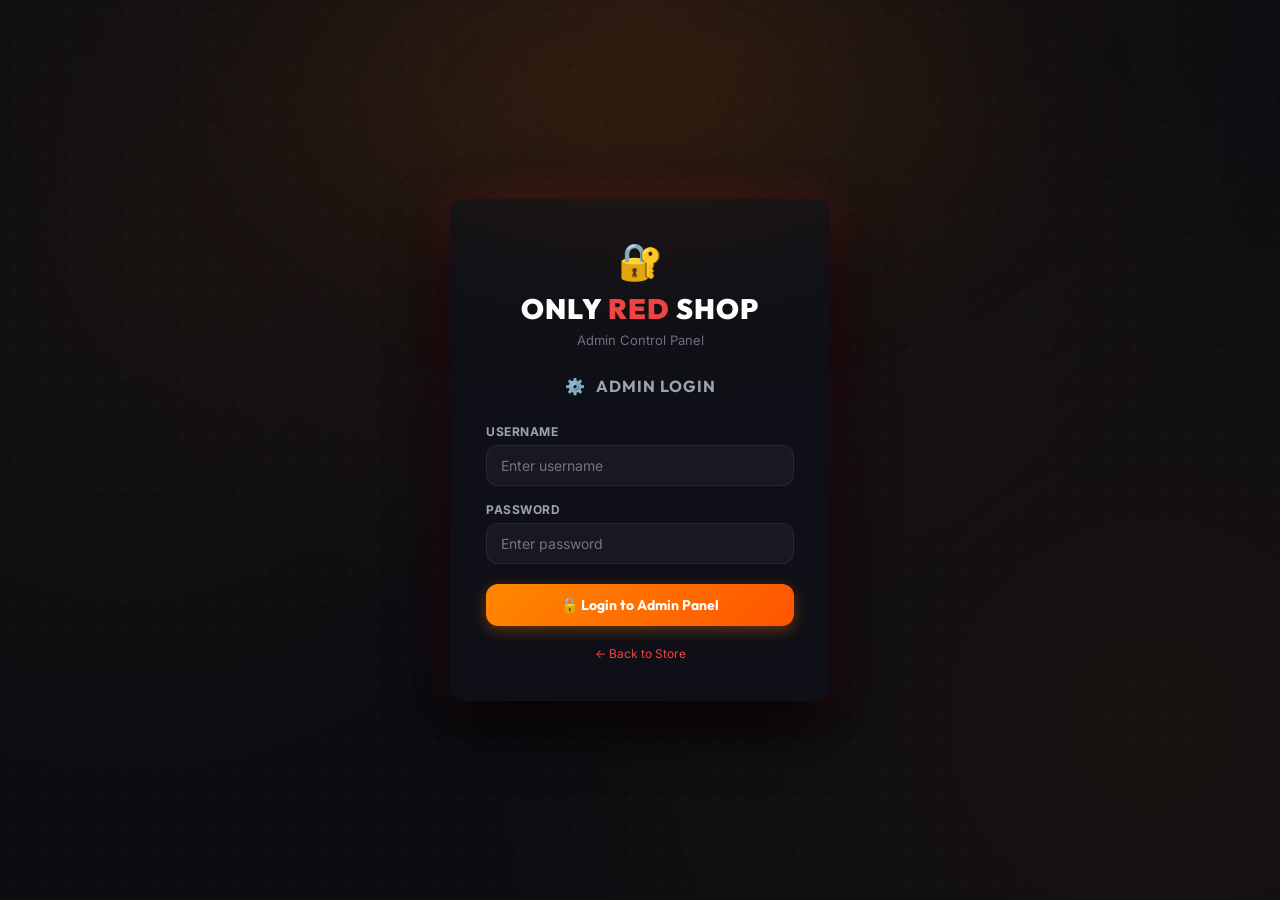
<file: admin.html>
<!DOCTYPE html>
<html lang="en">
<head>
  <meta charset="UTF-8">
  <meta name="viewport" content="width=device-width, initial-scale=1.0">
  <title>ADMIN LOGIN | ONLY RED SHOP</title>
  <link rel="stylesheet" href="style.css">
  <link rel="icon" href="data:image/svg+xml,<svg xmlns='http://www.w3.org/2000/svg' viewBox='0 0 100 100'><text y='.9em' font-size='90'>🔴</text></svg>">
  <style>
    body {
      min-height: 100vh;
      display: flex;
      align-items: center;
      justify-content: center;
      background-color: var(--bg-main);
    }
    .admin-login-wrap {
      width: 100%;
      max-width: 420px;
      padding: 20px;
    }
    .admin-login-box {
      background: #0f1017;
      border: 1px solid var(--border-red);
      border-radius: var(--radius-lg);
      padding: 40px 36px;
      box-shadow: 0 25px 60px rgba(0,0,0,0.9), 0 0 40px rgba(255,30,70,0.2);
    }
    .admin-login-logo {
      text-align: center;
      margin-bottom: 28px;
    }
    .admin-login-logo h1 {
      font-family: var(--font-heading);
      font-size: 28px;
      font-weight: 900;
      color: #fff;
      letter-spacing: 1px;
    }
    .admin-login-logo h1 span {
      color: var(--accent-red);
    }
    .admin-login-logo p {
      color: var(--text-dim);
      font-size: 13px;
      margin-top: 6px;
    }
    .admin-login-title {
      font-family: var(--font-heading);
      font-size: 16px;
      font-weight: 700;
      color: var(--text-muted);
      text-transform: uppercase;
      letter-spacing: 1px;
      text-align: center;
      margin-bottom: 28px;
      display: flex;
      align-items: center;
      gap: 10px;
      justify-content: center;
    }
    .error-msg {
      background: rgba(255, 30, 70, 0.1);
      border: 1px solid rgba(255, 30, 70, 0.4);
      border-radius: var(--radius-sm);
      padding: 10px 14px;
      color: #ff4d6e;
      font-size: 13px;
      margin-bottom: 18px;
      display: none;
    }
    .error-msg.visible {
      display: block;
    }
    .admin-login-footer {
      text-align: center;
      margin-top: 20px;
      font-size: 12px;
      color: var(--text-dim);
    }
    .admin-login-footer a {
      color: var(--accent-red);
      text-decoration: none;
    }
    .admin-login-footer a:hover {
      text-decoration: underline;
    }
    .lock-icon {
      font-size: 36px;
      margin-bottom: 8px;
    }
  </style>
</head>
<body>
  <div class="ambient-glow"></div>
  <div class="admin-login-wrap">
    <div class="admin-login-box">
      <div class="admin-login-logo">
        <div class="lock-icon">🔐</div>
        <h1>ONLY <span>RED</span> SHOP</h1>
        <p>Admin Control Panel</p>
      </div>

      <div class="admin-login-title">
        <span>⚙️</span>
        <span>Admin Login</span>
      </div>

      <div class="error-msg" id="loginError">
        ❌ Invalid username or password.
      </div>

      <form id="adminLoginForm">
        <div class="form-group">
          <label class="form-label">Username</label>
          <input type="text" class="form-input" id="adminUser" placeholder="Enter username" autocomplete="username" required>
        </div>
        <div class="form-group">
          <label class="form-label">Password</label>
          <input type="password" class="form-input" id="adminPass" placeholder="Enter password" autocomplete="current-password" required>
        </div>
        <button type="submit" class="btn-primary" style="width: 100%; margin-top: 4px;">
          🔓 Login to Admin Panel
        </button>
      </form>

      <div class="admin-login-footer">
        <a href="/">← Back to Store</a>
      </div>
    </div>
  </div>

  <script>
    // Check if already logged in
    if (sessionStorage.getItem("admin_logged_in") === "yes") {
      window.location.href = "/admin-panel.html";
    }

    document.getElementById("adminLoginForm").addEventListener("submit", async (e) => {
      e.preventDefault();
      const user = document.getElementById("adminUser").value.trim();
      const pass = document.getElementById("adminPass").value;

      try {
        const res = await fetch("/api/admin/login", {
          method: "POST",
          headers: { "Content-Type": "application/json" },
          body: JSON.stringify({ username: user, password: pass })
        });
        const data = await res.json();
        if (data.success) {
          sessionStorage.setItem("admin_logged_in", "yes");
          window.location.href = "/admin-panel.html";
        } else {
          document.getElementById("loginError").classList.add("visible");
        }
      } catch (err) {
        document.getElementById("loginError").textContent = "❌ Server connection error.";
        document.getElementById("loginError").classList.add("visible");
      }
    });
  </script>
</body>
</html>
</file>
<file: style.css>
/* ===================================================
   DANGER PANEL PRO - CORE DESIGN SYSTEM & THEME
   Carbon Obsidian Gaming / Neon Amber & Orange Glow
   =================================================== */

@import url('https://fonts.googleapis.com/css2?family=Outfit:wght@400;500;600;700;800;900&family=Rajdhani:wght@500;600;700;800&family=Inter:wght@400;500;600;700&display=swap');

:root {
  --bg-main: #0c0d11;
  --bg-sidebar: #0e0f14;
  --bg-card: #13141b;
  --bg-card-hover: #181923;
  --bg-surface: #161722;
  --bg-glass: rgba(19, 20, 27, 0.85);

  --accent-orange: #ff7700;
  --accent-orange-hover: #ff881a;
  --accent-orange-glow: rgba(255, 119, 0, 0.35);
  --accent-orange-gradient: linear-gradient(135deg, #ff8800 0%, #ff5500 100%);

  --accent-green: #22c55e;
  --accent-green-glow: rgba(34, 197, 94, 0.4);
  --accent-gold: #f59e0b;
  --accent-red: #ef4444;

  --border-subtle: rgba(255, 255, 255, 0.07);
  --border-card: rgba(255, 255, 255, 0.09);
  --border-orange: rgba(255, 119, 0, 0.4);
  --border-orange-active: #ff7700;

  --text-main: #ffffff;
  --text-muted: #9ca3af;
  --text-dim: #6b7280;

  --font-heading: 'Outfit', sans-serif;
  --font-tech: 'Rajdhani', sans-serif;
  --font-body: 'Inter', sans-serif;

  --radius-sm: 8px;
  --radius-md: 12px;
  --radius-lg: 16px;
  --radius-pill: 9999px;

  --shadow-card: 0 10px 30px -5px rgba(0, 0, 0, 0.7);
  --shadow-neon: 0 0 20px rgba(255, 119, 0, 0.35);
}

* {
  box-sizing: border-box;
  margin: 0;
  padding: 0;
  -webkit-font-smoothing: antialiased;
}

body {
  background-color: var(--bg-main);
  color: var(--text-main);
  font-family: var(--font-body);
  min-height: 100vh;
  overflow-x: hidden;
  position: relative;
  background-image: 
    radial-gradient(circle at 50% 0%, rgba(255, 119, 0, 0.08) 0%, transparent 60%),
    radial-gradient(circle at 10% 30%, rgba(255, 119, 0, 0.04) 0%, transparent 40%),
    radial-gradient(circle at 90% 80%, rgba(255, 119, 0, 0.05) 0%, transparent 50%),
    radial-gradient(rgba(255, 255, 255, 0.05) 1px, transparent 1px);
  background-size: 100% 100%, 100% 100%, 100% 100%, 28px 28px;
  background-attachment: fixed;
}

.ambient-glow {
  position: fixed;
  top: -100px;
  left: 50%;
  transform: translateX(-50%);
  width: 900px;
  height: 400px;
  background: radial-gradient(ellipse, rgba(255, 119, 0, 0.12) 0%, transparent 70%);
  filter: blur(80px);
  pointer-events: none;
  z-index: 0;
}

/* ===================================================
   APP LAYOUT (Sidebar + Main Content)
   =================================================== */

.app-layout {
  display: flex;
  min-height: 100vh;
  position: relative;
  z-index: 1;
}

/* ===================================================
   LEFT SIDEBAR (Screenshot 3)
   =================================================== */

.sidebar-drawer {
  width: 260px;
  min-width: 260px;
  height: 100vh;
  position: sticky;
  top: 0;
  display: flex;
  flex-direction: column;
  background: var(--bg-sidebar);
  border-right: 1px solid var(--border-subtle);
  padding: 24px 16px 20px;
  z-index: 90;
  overflow-y: auto;
  scrollbar-width: thin;
}

.sidebar-brand-box {
  display: flex;
  align-items: center;
  justify-content: space-between;
  margin-bottom: 22px;
}

.sidebar-logo {
  display: flex;
  align-items: center;
  gap: 8px;
  cursor: pointer;
}

.logo-icon-fire {
  font-size: 22px;
  filter: drop-shadow(0 0 8px rgba(255, 119, 0, 0.6));
}

.logo-text {
  font-family: var(--font-heading);
  font-weight: 900;
  font-size: 18px;
  letter-spacing: 0.5px;
  color: #ffffff;
}

.logo-badge-pro {
  font-size: 10.5px;
  font-weight: 800;
  padding: 2px 6px;
  border-radius: 4px;
  border: 1px solid var(--accent-orange);
  color: var(--accent-orange);
  letter-spacing: 0.5px;
}

.sidebar-close-btn {
  display: none;
  background: transparent;
  border: none;
  color: var(--text-muted);
  font-size: 24px;
  cursor: pointer;
  padding: 4px;
}

/* Sidebar User Card */
.sidebar-user-card {
  background: #14151d;
  border: 1px solid rgba(255, 255, 255, 0.06);
  border-radius: var(--radius-md);
  padding: 12px 14px;
  display: flex;
  align-items: center;
  gap: 12px;
  margin-bottom: 24px;
  cursor: pointer;
  transition: border-color 0.2s ease;
}

.sidebar-user-card:hover {
  border-color: rgba(255, 119, 0, 0.4);
}

.user-avatar-circle {
  width: 44px;
  height: 44px;
  border-radius: 50%;
  background: linear-gradient(135deg, #06b6d4 0%, #0284c7 100%);
  color: #fff;
  display: flex;
  align-items: center;
  justify-content: center;
  font-weight: 800;
  font-size: 18px;
  font-family: var(--font-heading);
  box-shadow: 0 0 12px rgba(6, 182, 212, 0.35);
  flex-shrink: 0;
}

.user-info-text {
  overflow: hidden;
}

.user-handle {
  font-weight: 700;
  font-size: 13.5px;
  color: #ffffff;
  white-space: nowrap;
  overflow: hidden;
  text-overflow: ellipsis;
}

.user-status-pill {
  font-size: 10px;
  font-weight: 700;
  color: var(--accent-green);
  display: flex;
  align-items: center;
  gap: 5px;
  margin-top: 3px;
  letter-spacing: 0.5px;
}

.online-indicator {
  width: 6px;
  height: 6px;
  border-radius: 50%;
  background: var(--accent-green);
  box-shadow: 0 0 8px var(--accent-green);
}

/* Sidebar Navigation Items */
.sidebar-nav {
  display: flex;
  flex-direction: column;
  gap: 5px;
  flex: 1;
}

.nav-item {
  display: flex;
  align-items: center;
  gap: 12px;
  padding: 10px 14px;
  border-radius: 10px;
  font-family: var(--font-heading);
  font-weight: 600;
  font-size: 14px;
  color: var(--text-muted);
  background: transparent;
  border: 1px solid transparent;
  cursor: pointer;
  transition: all 0.2s ease;
  width: 100%;
  text-align: left;
}

.nav-item:hover {
  background: rgba(255, 255, 255, 0.04);
  color: #fff;
}

.nav-item.active {
  background: rgba(255, 119, 0, 0.12);
  border-color: rgba(255, 119, 0, 0.35);
  color: var(--accent-orange);
  font-weight: 700;
}

.nav-item .nav-icon {
  font-size: 16px;
}

.nav-section-title {
  font-size: 10.5px;
  font-weight: 800;
  letter-spacing: 0.8px;
  color: var(--text-dim);
  margin: 18px 0 6px 12px;
  text-transform: uppercase;
}

.nav-badge {
  margin-left: auto;
  font-size: 10px;
  font-weight: 800;
  padding: 2px 7px;
  border-radius: var(--radius-pill);
}

.nav-badge.locked {
  background: rgba(255, 255, 255, 0.08);
  color: var(--text-dim);
}

.nav-badge.unlocked {
  background: rgba(34, 197, 94, 0.15);
  color: var(--accent-green);
  border: 1px solid rgba(34, 197, 94, 0.35);
}

/* Channels */
.nav-channels-group {
  margin-top: 18px;
  display: flex;
  flex-direction: column;
  gap: 6px;
}

.channel-link {
  display: flex;
  align-items: center;
  justify-content: space-between;
  padding: 8px 12px;
  border-radius: 8px;
  background: rgba(255, 255, 255, 0.02);
  border: 1px solid rgba(255, 255, 255, 0.04);
  color: var(--text-muted);
  text-decoration: none;
  font-size: 12px;
  font-weight: 500;
  transition: all 0.2s ease;
}

.channel-link:hover {
  background: rgba(255, 255, 255, 0.06);
  color: #fff;
  border-color: rgba(255, 255, 255, 0.1);
}

.channel-info {
  display: flex;
  align-items: center;
  gap: 8px;
}

.join-badge {
  font-size: 10px;
  font-weight: 700;
  padding: 2px 8px;
  border-radius: 4px;
  background: rgba(255, 255, 255, 0.07);
  color: #d1d5db;
}

/* Sidebar Bottom */
.sidebar-bottom {
  padding-top: 16px;
  border-top: 1px solid var(--border-subtle);
  margin-top: auto;
}

.logout-btn {
  width: 100%;
  padding: 10px 14px;
  display: flex;
  align-items: center;
  gap: 10px;
  background: rgba(239, 68, 68, 0.06);
  border: 1px solid rgba(239, 68, 68, 0.2);
  border-radius: 8px;
  color: #ef4444;
  font-family: var(--font-heading);
  font-weight: 700;
  font-size: 13.5px;
  cursor: pointer;
  transition: all 0.2s ease;
}

.logout-btn:hover {
  background: rgba(239, 68, 68, 0.16);
  border-color: #ef4444;
}

/* ===================================================
   MAIN CONTENT WRAPPER & TOP NAV BAR
   =================================================== */

.main-content-wrapper {
  flex: 1;
  min-width: 0;
  display: flex;
  flex-direction: column;
  background: var(--bg-main);
}

.top-nav-bar {
  height: 64px;
  display: flex;
  align-items: center;
  justify-content: space-between;
  padding: 0 32px;
  border-bottom: 1px solid var(--border-subtle);
  background: rgba(14, 15, 20, 0.7);
  backdrop-filter: blur(14px);
  -webkit-backdrop-filter: blur(14px);
  position: sticky;
  top: 0;
  z-index: 40;
}

.top-left {
  display: flex;
  align-items: center;
  gap: 14px;
}

.mobile-toggle-btn {
  display: none;
  background: rgba(255, 255, 255, 0.05);
  border: 1px solid var(--border-subtle);
  color: #fff;
  width: 38px;
  height: 38px;
  border-radius: 8px;
  flex-direction: column;
  justify-content: center;
  align-items: center;
  gap: 4px;
  cursor: pointer;
}

.mobile-toggle-btn span {
  display: block;
  width: 18px;
  height: 2px;
  background: #fff;
  border-radius: 2px;
}

.header-breadcrumb-tag {
  display: inline-flex;
  align-items: center;
  gap: 8px;
  font-size: 12px;
  font-weight: 700;
  letter-spacing: 0.5px;
  color: var(--text-muted);
}

.live-dot.green {
  width: 8px;
  height: 8px;
  border-radius: 50%;
  background: var(--accent-green);
  box-shadow: 0 0 10px var(--accent-green);
}

.top-right {
  display: flex;
  align-items: center;
  gap: 14px;
}

.notification-btn {
  position: relative;
  width: 40px;
  height: 40px;
  border-radius: 10px;
  background: #14151d;
  border: 1px solid var(--border-subtle);
  color: #fff;
  display: flex;
  align-items: center;
  justify-content: center;
  cursor: pointer;
  font-size: 17px;
  transition: all 0.2s ease;
}

.notification-btn:hover {
  background: #1a1b26;
  border-color: rgba(255, 119, 0, 0.3);
}

.notif-badge {
  position: absolute;
  top: 6px;
  right: 6px;
  width: 14px;
  height: 14px;
  border-radius: 50%;
  background: var(--accent-orange);
  color: #fff;
  font-size: 9px;
  font-weight: 800;
  display: flex;
  align-items: center;
  justify-content: center;
}

/* Credit Wallet Pill (Screenshot 3: © 0 Credit) */
.credit-pill {
  display: flex;
  align-items: center;
  gap: 8px;
  background: #15161f;
  border: 1px solid rgba(255, 255, 255, 0.08);
  border-radius: var(--radius-pill);
  padding: 5px 6px 5px 14px;
  cursor: pointer;
  font-family: var(--font-heading);
  font-weight: 700;
  transition: all 0.2s ease;
}

.credit-pill:hover {
  border-color: var(--accent-orange);
  box-shadow: 0 0 15px rgba(255, 119, 0, 0.25);
}

.credit-symbol {
  color: var(--accent-orange);
  font-size: 14px;
  font-weight: 800;
}

.credit-amount {
  color: var(--accent-orange);
  font-size: 13.5px;
  letter-spacing: 0.3px;
}

.credit-avatar {
  width: 28px;
  height: 28px;
  border-radius: 50%;
  background: linear-gradient(135deg, #06b6d4 0%, #0284c7 100%);
  color: #fff;
  display: flex;
  align-items: center;
  justify-content: center;
  font-size: 12px;
  font-weight: 800;
  margin-left: 2px;
}

/* ===================================================
   VIEW 1: STORE VIEW (Screenshot 3)
   =================================================== */

.store-header-banner {
  display: flex;
  align-items: center;
  justify-content: space-between;
  padding: 28px 32px 18px;
  flex-wrap: wrap;
  gap: 20px;
}

.store-header-left {
  display: flex;
  align-items: center;
  gap: 16px;
}

.store-icon-box {
  width: 48px;
  height: 48px;
  border-radius: 12px;
  background: rgba(255, 119, 0, 0.12);
  border: 1px solid rgba(255, 119, 0, 0.35);
  display: flex;
  align-items: center;
  justify-content: center;
  font-size: 22px;
}

.store-title-row {
  display: flex;
  align-items: center;
  gap: 12px;
}

.store-heading {
  font-family: var(--font-heading);
  font-size: 26px;
  font-weight: 800;
  color: #ffffff;
  letter-spacing: -0.3px;
}

.verified-count-badge {
  font-size: 11px;
  font-weight: 800;
  color: var(--accent-orange);
  background: rgba(255, 119, 0, 0.12);
  border: 1px solid rgba(255, 119, 0, 0.35);
  padding: 3px 10px;
  border-radius: var(--radius-pill);
  letter-spacing: 0.3px;
}

.store-subtitle {
  color: var(--text-muted);
  font-size: 13.5px;
  margin-top: 4px;
}

.store-search-bar {
  display: flex;
  align-items: center;
  gap: 10px;
  background: #14151d;
  border: 1px solid var(--border-subtle);
  border-radius: 10px;
  padding: 9px 16px;
  min-width: 290px;
}

.store-search-bar input {
  background: transparent;
  border: none;
  outline: none;
  color: #fff;
  font-size: 13.5px;
  width: 100%;
  font-family: var(--font-body);
}

.store-search-bar input::placeholder {
  color: var(--text-dim);
}

/* Category Tabs */
.category-tabs-container {
  padding: 0 32px 22px;
  overflow-x: auto;
  scrollbar-width: none;
}

.category-tabs-container::-webkit-scrollbar {
  display: none;
}

.category-tabs {
  display: flex;
  align-items: center;
  gap: 8px;
}

.cat-tab-btn {
  padding: 7px 16px;
  border-radius: 8px;
  background: #14151d;
  border: 1px solid var(--border-subtle);
  color: var(--text-muted);
  font-family: var(--font-heading);
  font-size: 12.5px;
  font-weight: 700;
  cursor: pointer;
  white-space: nowrap;
  transition: all 0.2s ease;
}

.cat-tab-btn:hover {
  color: #fff;
  border-color: rgba(255, 255, 255, 0.18);
  background: #191a24;
}

.cat-tab-btn.active {
  background: var(--accent-orange);
  border-color: var(--accent-orange);
  color: #ffffff;
  box-shadow: 0 0 16px rgba(255, 119, 0, 0.4);
}

/* Products Grid */
.products-grid {
  padding: 0 32px 60px;
  display: grid;
  grid-template-columns: repeat(auto-fill, minmax(330px, 1fr));
  gap: 24px;
}

.product-card {
  background: #13141b;
  border: 1px solid rgba(255, 255, 255, 0.06);
  border-radius: var(--radius-lg);
  overflow: hidden;
  transition: transform 0.25s ease, border-color 0.25s ease, box-shadow 0.25s ease;
  display: flex;
  flex-direction: column;
  position: relative;
}

.product-card:hover {
  transform: translateY(-4px);
  border-color: rgba(255, 119, 0, 0.4);
  box-shadow: 0 12px 32px rgba(0, 0, 0, 0.7), 0 0 20px rgba(255, 119, 0, 0.12);
}

.card-media {
  position: relative;
  width: 100%;
  height: 195px;
  background: #090a0f;
  overflow: hidden;
}

.card-media img {
  width: 100%;
  height: 100%;
  object-fit: cover;
  transition: transform 0.4s ease;
}

.product-card:hover .card-media img {
  transform: scale(1.05);
}

.badge-featured {
  position: absolute;
  top: 12px;
  left: 12px;
  z-index: 2;
  background: rgba(255, 119, 0, 0.2);
  border: 1px solid rgba(255, 119, 0, 0.5);
  color: #ff9d3b;
  padding: 4px 10px;
  border-radius: 6px;
  font-size: 11px;
  font-weight: 800;
  text-transform: uppercase;
  backdrop-filter: blur(8px);
}

.badge-discount {
  position: absolute;
  top: 12px;
  right: 12px;
  z-index: 2;
  background: rgba(239, 68, 68, 0.2);
  border: 1px solid rgba(239, 68, 68, 0.45);
  color: #f87171;
  padding: 4px 8px;
  border-radius: 6px;
  font-size: 10.5px;
  font-weight: 800;
  backdrop-filter: blur(8px);
}

.card-hover-overlay {
  position: absolute;
  inset: 0;
  background: rgba(0, 0, 0, 0.65);
  backdrop-filter: blur(3px);
  opacity: 0;
  display: flex;
  align-items: center;
  justify-content: center;
  transition: opacity 0.25s ease;
  z-index: 3;
}

.product-card:hover .card-hover-overlay {
  opacity: 1;
}

.btn-view-details-hover {
  padding: 8px 18px;
  border-radius: 8px;
  background: var(--accent-orange);
  color: #fff;
  font-family: var(--font-heading);
  font-weight: 700;
  font-size: 13px;
  border: none;
  cursor: pointer;
  box-shadow: 0 4px 14px rgba(255, 119, 0, 0.4);
}

.card-body {
  padding: 20px;
  display: flex;
  flex-direction: column;
  flex: 1;
}

.card-title {
  font-family: var(--font-heading);
  font-size: 19px;
  font-weight: 800;
  color: #ffffff;
  margin-bottom: 6px;
  letter-spacing: -0.2px;
}

.card-snippet {
  font-size: 12.5px;
  color: var(--text-muted);
  line-height: 1.45;
  margin-bottom: 12px;
  display: -webkit-box;
  -webkit-line-clamp: 2;
  -webkit-box-orient: vertical;
  overflow: hidden;
}

.card-rating-row {
  display: flex;
  align-items: center;
  gap: 6px;
  margin-bottom: 12px;
}

.card-rating-stars {
  color: var(--accent-gold);
  font-size: 13px;
  letter-spacing: 1px;
}

.card-rating-count {
  color: var(--text-dim);
  font-size: 11.5px;
  font-weight: 600;
}

.card-category-pills {
  display: flex;
  flex-wrap: wrap;
  gap: 6px;
  margin-bottom: 12px;
}

.cat-pill {
  font-size: 10.5px;
  font-weight: 700;
  padding: 3px 8px;
  border-radius: 4px;
  background: rgba(255, 255, 255, 0.04);
  border: 1px solid rgba(255, 255, 255, 0.08);
  color: #d1d5db;
  text-transform: uppercase;
}

.card-meta-row {
  display: flex;
  align-items: center;
  justify-content: space-between;
  font-size: 11.5px;
  color: var(--text-dim);
  margin-bottom: 14px;
}

.card-access-box {
  background: #171822;
  border: 1px solid rgba(255, 255, 255, 0.05);
  border-radius: 10px;
  padding: 12px 14px;
  margin-bottom: 16px;
}

.access-top {
  display: flex;
  align-items: center;
  justify-content: space-between;
  margin-bottom: 6px;
}

.access-name {
  font-size: 12.5px;
  font-weight: 700;
  color: #fff;
  display: flex;
  align-items: center;
  gap: 5px;
}

.access-tags {
  display: flex;
  gap: 6px;
}

.access-tag {
  font-size: 9.5px;
  font-weight: 700;
  padding: 2px 6px;
  border-radius: 4px;
  background: rgba(255, 255, 255, 0.05);
  color: var(--text-muted);
}

.access-price-row {
  display: flex;
  align-items: baseline;
  gap: 8px;
}

.access-price {
  font-family: var(--font-heading);
  font-size: 19px;
  font-weight: 800;
  color: var(--accent-orange);
}

.access-price-old {
  font-size: 12px;
  text-decoration: line-through;
  color: var(--accent-red);
}

.card-action-btn {
  width: 100%;
  padding: 11px;
  border-radius: 8px;
  background: var(--accent-orange);
  border: none;
  color: #fff;
  font-family: var(--font-heading);
  font-weight: 700;
  font-size: 13.5px;
  cursor: pointer;
  display: flex;
  align-items: center;
  justify-content: center;
  gap: 8px;
  transition: all 0.2s ease;
  box-shadow: 0 4px 14px rgba(255, 119, 0, 0.3);
}

.card-action-btn:hover {
  background: var(--accent-orange-hover);
  box-shadow: 0 6px 20px rgba(255, 119, 0, 0.45);
}

/* ===================================================
   VIEW 2: PRODUCT DETAIL VIEW (Screenshots 1, 2, 4, 5)
   =================================================== */

.product-top-bar {
  display: flex;
  align-items: center;
  gap: 16px;
  padding: 20px 32px;
  flex-wrap: wrap;
}

.back-to-products-btn {
  display: inline-flex;
  align-items: center;
  gap: 8px;
  background: #14151e;
  border: 1px solid var(--border-subtle);
  color: #fff;
  padding: 7px 16px;
  border-radius: 8px;
  font-family: var(--font-heading);
  font-size: 13px;
  font-weight: 700;
  cursor: pointer;
  transition: all 0.2s ease;
}

.back-to-products-btn:hover {
  background: rgba(255, 119, 0, 0.15);
  border-color: var(--accent-orange);
}

.product-breadcrumbs {
  font-size: 13px;
  color: var(--text-dim);
  font-weight: 600;
  letter-spacing: 0.3px;
}

.crumb-active {
  color: var(--accent-orange);
  font-weight: 800;
}

/* 2-Column Product Showcase Layout */
.product-detail-grid {
  padding: 0 32px 30px;
  display: grid;
  grid-template-columns: 1fr 1fr;
  gap: 32px;
}

/* Left Column */
.product-left-col {
  display: flex;
  flex-direction: column;
  gap: 20px;
}

.media-tabs-row {
  display: flex;
  gap: 10px;
}

.media-tab-btn {
  display: flex;
  align-items: center;
  gap: 8px;
  padding: 8px 18px;
  border-radius: 8px;
  background: #14151e;
  border: 1px solid var(--border-subtle);
  color: var(--text-muted);
  font-family: var(--font-heading);
  font-size: 13px;
  font-weight: 700;
  cursor: pointer;
  transition: all 0.2s ease;
}

.media-tab-btn.active {
  background: var(--accent-orange);
  border-color: var(--accent-orange);
  color: #fff;
  box-shadow: 0 0 16px rgba(255, 119, 0, 0.35);
}

.product-main-media-card {
  position: relative;
  border-radius: 16px;
  overflow: hidden;
  border: 1px solid rgba(255, 255, 255, 0.08);
  background: #0e0f14;
  height: 380px;
}

.product-main-media-card img {
  width: 100%;
  height: 100%;
  object-fit: cover;
}

.media-overlay-badges {
  position: absolute;
  top: 16px;
  left: 16px;
  display: flex;
  flex-direction: column;
  gap: 8px;
  z-index: 2;
}

.badge-pill {
  padding: 5px 12px;
  border-radius: 6px;
  font-size: 11px;
  font-weight: 800;
  text-transform: uppercase;
}

.badge-pill.featured {
  background: rgba(245, 158, 11, 0.2);
  border: 1px solid #f59e0b;
  color: #f59e0b;
  backdrop-filter: blur(8px);
}

.badge-pill.popular {
  background: rgba(255, 119, 0, 0.2);
  border: 1px solid var(--accent-orange);
  color: #ff9d3b;
  backdrop-filter: blur(8px);
}

/* Video Showcase Card (Screenshot 4) */
.showcase-video-card {
  background: #14151d;
  border: 1px solid rgba(255, 255, 255, 0.06);
  border-radius: 14px;
  padding: 18px;
}

.showcase-header {
  display: flex;
  align-items: center;
  justify-content: space-between;
  margin-bottom: 14px;
}

.showcase-title {
  font-family: var(--font-heading);
  font-size: 14px;
  font-weight: 700;
  color: #fff;
  display: flex;
  align-items: center;
  gap: 8px;
}

.live-embed-badge {
  font-size: 10px;
  font-weight: 800;
  padding: 3px 8px;
  border-radius: 4px;
  background: rgba(239, 68, 68, 0.15);
  border: 1px solid rgba(239, 68, 68, 0.35);
  color: #ef4444;
}

.video-preview-box {
  position: relative;
  width: 100%;
  height: 220px;
  border-radius: 10px;
  overflow: hidden;
  background: #0a0b0e;
  cursor: pointer;
}

.video-preview-box img {
  width: 100%;
  height: 100%;
  object-fit: cover;
  opacity: 0.8;
  transition: transform 0.3s ease;
}

.video-preview-box:hover img {
  transform: scale(1.03);
}

.video-overlay-gradient {
  position: absolute;
  inset: 0;
  background: radial-gradient(circle, rgba(0,0,0,0.2) 0%, rgba(0,0,0,0.85) 100%);
}

.video-top-meta {
  position: absolute;
  top: 12px;
  left: 14px;
  right: 14px;
  display: flex;
  justify-content: space-between;
  align-items: center;
  z-index: 2;
}

.video-badge-title {
  background: rgba(0,0,0,0.75);
  backdrop-filter: blur(4px);
  padding: 4px 10px;
  border-radius: 4px;
  font-size: 11px;
  font-weight: 700;
  color: #fff;
}

.video-hd-badge {
  background: #ef4444;
  color: #fff;
  font-size: 10px;
  font-weight: 900;
  padding: 2px 6px;
  border-radius: 4px;
}

.play-btn-wrapper {
  position: absolute;
  top: 50%;
  left: 50%;
  transform: translate(-50%, -50%);
  display: flex;
  flex-direction: column;
  align-items: center;
  gap: 10px;
  z-index: 2;
}

.video-play-btn {
  width: 58px;
  height: 58px;
  border-radius: 50%;
  background: var(--accent-orange);
  border: none;
  display: flex;
  align-items: center;
  justify-content: center;
  cursor: pointer;
  box-shadow: 0 0 24px rgba(255, 119, 0, 0.6);
  transition: transform 0.2s ease, background 0.2s ease;
}

.video-play-btn:hover {
  transform: scale(1.1);
  background: var(--accent-orange-hover);
}

.play-triangle {
  width: 0;
  height: 0;
  border-top: 10px solid transparent;
  border-bottom: 10px solid transparent;
  border-left: 17px solid #ffffff;
  margin-left: 4px;
}

.play-btn-label {
  font-size: 12px;
  font-weight: 700;
  color: #ffffff;
  text-shadow: 0 2px 6px rgba(0,0,0,0.9);
}

/* Right Column */
.product-right-col {
  display: flex;
  flex-direction: column;
}

.product-info-card {
  background: #13141b;
  border: 1px solid rgba(255, 255, 255, 0.06);
  border-radius: 16px;
  padding: 26px;
}

.detail-cat-row {
  display: flex;
  align-items: center;
  justify-content: space-between;
  margin-bottom: 14px;
}

.detail-cat-tags {
  display: flex;
  gap: 8px;
}

.detail-tag-pill {
  font-size: 11px;
  font-weight: 800;
  padding: 4px 10px;
  border-radius: 6px;
  background: rgba(255, 255, 255, 0.05);
  border: 1px solid rgba(255, 255, 255, 0.09);
  color: #d1d5db;
  text-transform: uppercase;
}

.vip-access-badge {
  font-size: 11px;
  font-weight: 800;
  padding: 4px 12px;
  border-radius: 6px;
  background: rgba(245, 158, 11, 0.15);
  border: 1px solid rgba(245, 158, 11, 0.4);
  color: #f59e0b;
}

.detail-product-title {
  font-family: var(--font-heading);
  font-size: 32px;
  font-weight: 900;
  color: #ffffff;
  margin-bottom: 12px;
  letter-spacing: -0.4px;
}

.text-orange {
  color: var(--accent-orange);
}

.detail-product-desc {
  font-size: 13.5px;
  color: var(--text-muted);
  line-height: 1.6;
  margin-bottom: 16px;
}

.detail-rating-row {
  display: flex;
  align-items: center;
  justify-content: space-between;
  padding-bottom: 16px;
  border-bottom: 1px solid var(--border-subtle);
  margin-bottom: 16px;
}

.stars-box {
  display: flex;
  align-items: center;
  gap: 6px;
}

.stars-box .stars {
  color: var(--accent-gold);
  font-size: 15px;
}

.rating-num {
  font-weight: 800;
  color: #ffffff;
  font-size: 13.5px;
}

.reviews-count {
  color: var(--text-dim);
  font-size: 12px;
}

.purchases-box {
  display: flex;
  align-items: center;
  gap: 6px;
  color: var(--text-dim);
  font-size: 12.5px;
}

/* 3 Feature Stat Cards */
.feature-stats-row {
  display: grid;
  grid-template-columns: repeat(3, 1fr), gap 12px;
  display: flex;
  gap: 12px;
  margin-bottom: 22px;
}

.stat-box {
  flex: 1;
  background: #171822;
  border: 1px solid rgba(255, 255, 255, 0.05);
  border-radius: 12px;
  padding: 12px 14px;
  display: flex;
  flex-direction: column;
  gap: 4px;
}

.stat-box.safety {
  background: rgba(34, 197, 94, 0.06);
  border-color: rgba(34, 197, 94, 0.2);
}

.stat-icon {
  font-size: 16px;
}

.stat-label {
  font-size: 11px;
  color: var(--text-dim);
  text-transform: uppercase;
  font-weight: 600;
}

.stat-value {
  font-family: var(--font-heading);
  font-size: 14px;
  font-weight: 800;
}

.stat-value.green {
  color: var(--accent-green);
}

.stat-value.orange {
  color: var(--accent-orange);
}

/* CHOOSE YOUR PLAN Section */
.choose-plan-section {
  margin-top: 10px;
}

.choose-plan-header {
  display: flex;
  align-items: center;
  justify-content: space-between;
  margin-bottom: 14px;
}

.plan-header-title {
  font-family: var(--font-heading);
  font-size: 15px;
  font-weight: 800;
  letter-spacing: 0.5px;
  color: #ffffff;
}

.plan-instant-text {
  font-size: 12px;
  color: var(--text-dim);
}

.plan-cards-list {
  display: flex;
  flex-direction: column;
  gap: 10px;
  margin-bottom: 18px;
}

.plan-card-item {
  display: flex;
  align-items: center;
  justify-content: space-between;
  padding: 14px 18px;
  border-radius: 12px;
  background: #161720;
  border: 1px solid rgba(255, 255, 255, 0.07);
  cursor: pointer;
  transition: all 0.2s ease;
}

.plan-card-item:hover {
  border-color: rgba(255, 119, 0, 0.4);
  background: #191a25;
}

.plan-card-item.selected {
  border: 2px solid var(--accent-orange);
  background: #181923;
  box-shadow: 0 0 20px rgba(255, 119, 0, 0.2);
}

.plan-card-left {
  display: flex;
  flex-direction: column;
  gap: 4px;
}

.plan-card-title {
  font-family: var(--font-heading);
  font-size: 16px;
  font-weight: 800;
  color: #ffffff;
}

.plan-card-meta {
  display: flex;
  align-items: center;
  gap: 8px;
}

.plan-pass-badge {
  font-size: 10px;
  font-weight: 800;
  padding: 2px 7px;
  border-radius: 4px;
  background: rgba(255, 119, 0, 0.15);
  border: 1px solid rgba(255, 119, 0, 0.35);
  color: #ff9d3b;
}

.plan-pass-subtitle {
  font-size: 11.5px;
  color: var(--text-dim);
}

.plan-card-price {
  font-family: var(--font-heading);
  font-size: 20px;
  font-weight: 800;
  color: var(--accent-orange);
}

.buy-plan-main-btn {
  width: 100%;
  padding: 14px;
  border-radius: 10px;
  background: var(--accent-orange-gradient);
  border: none;
  color: #fff;
  font-family: var(--font-heading);
  font-size: 15px;
  font-weight: 800;
  letter-spacing: 0.3px;
  cursor: pointer;
  display: flex;
  align-items: center;
  justify-content: center;
  gap: 10px;
  box-shadow: 0 8px 25px rgba(255, 119, 0, 0.4);
  transition: all 0.25s ease;
}

.buy-plan-main-btn:hover {
  transform: translateY(-2px);
  box-shadow: 0 10px 30px rgba(255, 119, 0, 0.55);
}

/* ===================================================
   BOTTOM OVERVIEW & FEATURES (Screenshot 5)
   =================================================== */

.product-bottom-section {
  padding: 0 32px 50px;
}

.bottom-tabs-nav {
  display: flex;
  gap: 10px;
  margin-bottom: 16px;
}

.bottom-tab-btn {
  padding: 9px 24px;
  border-radius: 8px;
  background: #14151e;
  border: 1px solid var(--border-subtle);
  color: var(--text-muted);
  font-family: var(--font-heading);
  font-size: 13.5px;
  font-weight: 700;
  cursor: pointer;
  transition: all 0.2s ease;
}

.bottom-tab-btn:hover {
  color: #fff;
  border-color: rgba(255, 255, 255, 0.18);
}

.bottom-tab-btn.active {
  background: var(--accent-orange);
  border-color: var(--accent-orange);
  color: #fff;
  box-shadow: 0 0 16px rgba(255, 119, 0, 0.3);
}

.overview-box {
  background: #13141b;
  border: 1px solid rgba(255, 255, 255, 0.06);
  border-radius: 14px;
  padding: 24px;
}

.overview-header {
  display: flex;
  align-items: center;
  gap: 8px;
  font-family: var(--font-heading);
  font-size: 15px;
  font-weight: 800;
  color: #ffffff;
  margin-bottom: 14px;
}

.info-circle-icon {
  color: var(--accent-orange);
  font-size: 16px;
}

.overview-bullet-title {
  font-size: 13.5px;
  font-weight: 800;
  color: #ffffff;
  margin-bottom: 6px;
}

.overview-specs-text {
  font-size: 13px;
  color: var(--text-muted);
  line-height: 1.6;
  margin-bottom: 18px;
}

.overview-tags-row {
  display: flex;
  flex-wrap: wrap;
  gap: 10px;
  margin-bottom: 22px;
}

.spec-tag-pill {
  padding: 5px 12px;
  border-radius: 6px;
  background: rgba(255, 119, 0, 0.08);
  border: 1px solid rgba(255, 119, 0, 0.3);
  color: #ff9d3b;
  font-size: 11.5px;
  font-weight: 700;
}

.tech-specs-header {
  font-family: var(--font-heading);
  font-size: 14px;
  font-weight: 800;
  color: #ffffff;
  display: flex;
  align-items: center;
  gap: 8px;
  margin-bottom: 12px;
}

.compat-box {
  display: flex;
  align-items: center;
  justify-content: space-between;
  background: #171822;
  border: 1px solid rgba(255, 255, 255, 0.05);
  border-radius: 8px;
  padding: 12px 18px;
  max-width: 440px;
}

.compat-left {
  font-size: 13px;
  font-weight: 700;
  color: #ffffff;
  display: flex;
  align-items: center;
  gap: 8px;
}

.check-icon {
  color: var(--accent-orange);
  font-weight: 900;
}

.compat-right {
  color: var(--accent-orange);
  font-weight: 800;
  font-size: 13px;
}

.features-grid-box {
  display: grid;
  grid-template-columns: repeat(auto-fit, minmax(280px, 1fr));
  gap: 14px;
  background: #13141b;
  border: 1px solid rgba(255, 255, 255, 0.06);
  border-radius: 14px;
  padding: 24px;
}

.feature-item-row {
  display: flex;
  align-items: center;
  gap: 10px;
  font-size: 13.5px;
  color: #d1d5db;
  font-weight: 600;
  background: #171822;
  padding: 10px 14px;
  border-radius: 8px;
  border: 1px solid rgba(255, 255, 255, 0.04);
}

.feature-item-row .bullet {
  color: var(--accent-green);
  font-weight: 800;
}

.product-detail-footer {
  display: flex;
  align-items: center;
  justify-content: space-between;
  margin-top: 18px;
  padding-top: 18px;
  border-top: 1px solid var(--border-subtle);
  flex-wrap: wrap;
  gap: 12px;
}

.footer-updated-date {
  font-size: 12.5px;
  color: var(--text-dim);
  display: flex;
  align-items: center;
  gap: 6px;
}

.footer-share-box {
  display: flex;
  align-items: center;
  gap: 10px;
}

.share-label {
  font-size: 12px;
  color: var(--text-dim);
}

.share-icons-row {
  display: flex;
  gap: 6px;
}

.share-btn {
  width: 34px;
  height: 34px;
  border-radius: 8px;
  background: #181923;
  border: 1px solid var(--border-subtle);
  color: #d1d5db;
  display: flex;
  align-items: center;
  justify-content: center;
  cursor: pointer;
  transition: all 0.2s ease;
  font-size: 14px;
}

.share-btn:hover {
  background: rgba(255, 119, 0, 0.2);
  border-color: var(--accent-orange);
  transform: scale(1.1);
}

/* ===================================================
   VIEW 3: DOWNLOADS VIEW
   =================================================== */

.downloads-container, .profile-container, .help-container {
  padding: 28px 32px 60px;
}

.view-title {
  font-family: var(--font-heading);
  font-size: 26px;
  font-weight: 800;
  color: #ffffff;
}

.view-subtitle {
  color: var(--text-muted);
  font-size: 13.5px;
  margin-top: 4px;
}

.downloads-header-row {
  display: flex;
  align-items: center;
  justify-content: space-between;
  margin-bottom: 24px;
  flex-wrap: wrap;
  gap: 12px;
}

.active-license-banner {
  background: rgba(255, 119, 0, 0.08);
  border: 1px solid var(--border-orange);
  border-radius: var(--radius-md);
  padding: 16px 20px;
  margin-bottom: 24px;
  display: flex;
  align-items: center;
  justify-content: space-between;
  flex-wrap: wrap;
  gap: 12px;
}

.active-license-badge {
  font-size: 11px;
  text-transform: uppercase;
  letter-spacing: 0.5px;
  color: var(--accent-green);
  font-weight: 800;
}

.active-license-name {
  font-family: var(--font-heading);
  font-size: 18px;
  color: #fff;
  margin-top: 2px;
}

.active-license-key-text {
  font-size: 13px;
  color: var(--text-muted);
  margin-top: 2px;
}

.key-code {
  font-family: monospace;
  color: #ff9d3b;
  letter-spacing: 1px;
}

.download-cards-grid {
  display: grid;
  grid-template-columns: repeat(auto-fit, minmax(280px, 1fr));
  gap: 20px;
}

.download-card {
  background: #13141b;
  border: 1px solid rgba(255, 255, 255, 0.06);
  border-radius: var(--radius-lg);
  padding: 24px;
  display: flex;
  flex-direction: column;
  transition: transform 0.2s ease, border-color 0.2s ease;
}

.download-card:hover {
  transform: translateY(-3px);
  border-color: rgba(255, 119, 0, 0.4);
}

.download-icon-box {
  width: 50px;
  height: 50px;
  border-radius: 12px;
  background: rgba(255, 119, 0, 0.12);
  border: 1px solid rgba(255, 119, 0, 0.35);
  display: flex;
  align-items: center;
  justify-content: center;
  font-size: 24px;
  margin-bottom: 16px;
}

.download-title {
  font-family: var(--font-heading);
  font-size: 18px;
  font-weight: 800;
  color: #fff;
  margin-bottom: 8px;
}

.download-meta {
  display: flex;
  align-items: center;
  gap: 8px;
  margin-bottom: 12px;
}

.download-badge {
  font-size: 10px;
  font-weight: 800;
  padding: 2px 7px;
  border-radius: 4px;
  background: rgba(34, 197, 94, 0.15);
  color: var(--accent-green);
  border: 1px solid rgba(34, 197, 94, 0.35);
}

.download-size, .download-ver {
  font-size: 11.5px;
  color: var(--text-dim);
  font-weight: 600;
}

.download-desc {
  font-size: 13px;
  color: var(--text-muted);
  line-height: 1.45;
  margin-bottom: 18px;
  flex: 1;
}

.dl-btn {
  text-decoration: none;
  text-align: center;
}

/* ===================================================
   VIEW 4: PROFILE VIEW & HELP VIEW
   ================================================== */

.profile-card-full {
  background: #13141b;
  border: 1px solid rgba(255, 255, 255, 0.06);
  border-radius: var(--radius-lg);
  padding: 28px;
  margin-top: 20px;
}

.profile-hero {
  display: flex;
  align-items: center;
  gap: 20px;
  padding-bottom: 24px;
  border-bottom: 1px solid var(--border-subtle);
  margin-bottom: 24px;
}

.profile-big-avatar {
  width: 72px;
  height: 72px;
  border-radius: 50%;
  background: linear-gradient(135deg, #06b6d4 0%, #0284c7 100%);
  color: #fff;
  display: flex;
  align-items: center;
  justify-content: center;
  font-size: 32px;
  font-weight: 900;
  font-family: var(--font-heading);
}

.profile-hero-info h3 {
  font-family: var(--font-heading);
  font-size: 22px;
  font-weight: 800;
  color: #fff;
}

.profile-hero-info p {
  color: var(--text-muted);
  font-size: 13.5px;
  margin-top: 2px;
}

.profile-pills {
  display: flex;
  gap: 8px;
  margin-top: 8px;
}

.status-tag {
  font-size: 10.5px;
  font-weight: 800;
  padding: 2px 8px;
  border-radius: 4px;
}

.status-tag.green {
  background: rgba(34, 197, 94, 0.15);
  color: var(--accent-green);
  border: 1px solid rgba(34, 197, 94, 0.3);
}

.status-tag.orange {
  background: rgba(255, 119, 0, 0.15);
  color: var(--accent-orange);
  border: 1px solid rgba(255, 119, 0, 0.3);
}

.wallet-balance-card {
  background: #171822;
  border: 1px solid rgba(255, 255, 255, 0.06);
  border-radius: var(--radius-md);
  padding: 18px 22px;
  display: flex;
  align-items: center;
  justify-content: space-between;
  margin-bottom: 28px;
}

.balance-label {
  font-size: 11px;
  font-weight: 800;
  color: var(--text-dim);
  letter-spacing: 0.8px;
}

.balance-number {
  font-family: var(--font-heading);
  font-size: 26px;
  font-weight: 900;
  color: var(--accent-orange);
  margin-top: 4px;
}

.section-subheading {
  font-family: var(--font-heading);
  font-size: 16px;
  font-weight: 800;
  color: #fff;
  margin-bottom: 14px;
}

.licenses-list {
  display: flex;
  flex-direction: column;
  gap: 10px;
}

.license-row-item {
  display: flex;
  align-items: center;
  justify-content: space-between;
  background: #171822;
  border: 1px solid rgba(255, 255, 255, 0.05);
  border-radius: 10px;
  padding: 14px 18px;
}

.help-grid {
  display: grid;
  grid-template-columns: repeat(auto-fit, minmax(280px, 1fr));
  gap: 20px;
  margin-top: 24px;
}

.help-card {
  background: #13141b;
  border: 1px solid rgba(255, 255, 255, 0.06);
  border-radius: var(--radius-lg);
  padding: 26px;
  display: flex;
  flex-direction: column;
  gap: 12px;
}

.help-icon {
  font-size: 30px;
}

.help-card h3 {
  font-family: var(--font-heading);
  font-size: 18px;
  font-weight: 800;
  color: #fff;
}

.help-card p {
  font-size: 13px;
  color: var(--text-muted);
  line-height: 1.5;
  flex: 1;
}

/* ===================================================
   MODALS
   =================================================== */

.modal-overlay {
  position: fixed;
  inset: 0;
  background: rgba(0, 0, 0, 0.75);
  backdrop-filter: blur(8px);
  -webkit-backdrop-filter: blur(8px);
  z-index: 200;
  opacity: 0;
  pointer-events: none;
  display: flex;
  align-items: center;
  justify-content: center;
  padding: 20px;
  transition: opacity 0.25s ease;
}

.modal-overlay.active {
  opacity: 1;
  pointer-events: auto;
}

.modal-box {
  background: #13141d;
  border: 1px solid rgba(255, 255, 255, 0.08);
  border-radius: var(--radius-lg);
  box-shadow: 0 25px 60px rgba(0, 0, 0, 0.85);
  width: 100%;
  max-width: 480px;
  overflow: hidden;
  animation: modal-enter 0.3s cubic-bezier(0.16, 1, 0.3, 1);
}

.modal-box.video-modal-box {
  max-width: 760px;
}

@keyframes modal-enter {
  from { transform: scale(0.95); opacity: 0; }
  to { transform: scale(1); opacity: 1; }
}

.modal-header {
  display: flex;
  align-items: center;
  justify-content: space-between;
  padding: 18px 22px;
  border-bottom: 1px solid var(--border-subtle);
}

.modal-title {
  font-family: var(--font-heading);
  font-size: 17px;
  font-weight: 800;
  color: #fff;
  display: flex;
  align-items: center;
  gap: 8px;
}

.modal-close-btn {
  background: transparent;
  border: none;
  color: var(--text-muted);
  font-size: 24px;
  cursor: pointer;
  line-height: 1;
}

.modal-close-btn:hover {
  color: #fff;
}

.modal-body {
  padding: 22px;
}

.modal-subtext {
  font-size: 13px;
  color: var(--text-muted);
  line-height: 1.5;
  margin-bottom: 18px;
}

/* Form Styles */
.form-group {
  margin-bottom: 16px;
}

.form-label {
  display: block;
  font-size: 12px;
  font-weight: 700;
  text-transform: uppercase;
  letter-spacing: 0.5px;
  color: var(--text-muted);
  margin-bottom: 6px;
}

.form-input {
  width: 100%;
  background: #171822;
  border: 1px solid var(--border-subtle);
  border-radius: var(--radius-md);
  padding: 11px 14px;
  color: #fff;
  font-family: var(--font-body);
  font-size: 14px;
  outline: none;
  transition: border-color 0.2s ease;
}

.form-input:focus {
  border-color: var(--accent-orange);
}

.key-input-field {
  text-transform: uppercase;
  font-family: monospace;
  font-size: 16px;
  letter-spacing: 1px;
}

.tip-box {
  background: rgba(255, 119, 0, 0.08);
  border: 1px solid rgba(255, 119, 0, 0.25);
  border-radius: var(--radius-sm);
  padding: 10px 14px;
  font-size: 12px;
  color: var(--text-muted);
  margin-bottom: 18px;
}

.checkout-summary-card {
  background: #171822;
  border: 1px solid rgba(255, 255, 255, 0.06);
  border-radius: var(--radius-md);
  padding: 16px;
  margin-bottom: 18px;
}

.summary-row {
  display: flex;
  justify-content: space-between;
  align-items: center;
  margin-bottom: 6px;
}

.checkout-prod-name {
  font-size: 16px;
  color: #fff;
}

.checkout-duration-tag {
  color: var(--accent-orange);
  font-weight: 700;
  font-size: 13px;
}

.checkout-price-display {
  font-family: var(--font-heading);
  font-size: 24px;
  font-weight: 900;
  color: var(--accent-orange);
}

.payment-methods-grid {
  display: grid;
  grid-template-columns: 1fr 1fr;
  gap: 10px;
}

.payment-choice {
  background: #171822;
  border: 1px solid var(--border-subtle);
  border-radius: var(--radius-md);
  padding: 12px;
  display: flex;
  align-items: center;
  gap: 8px;
  cursor: pointer;
  font-size: 13px;
  color: #fff;
  transition: border-color 0.2s ease;
}

.payment-choice:hover {
  border-color: rgba(255, 119, 0, 0.4);
}

.instant-delivery-notice {
  font-size: 12px;
  color: var(--text-dim);
  margin: 16px 0 18px;
  line-height: 1.4;
}

.btn-primary {
  display: inline-flex;
  align-items: center;
  justify-content: center;
  background: var(--accent-orange-gradient);
  color: #ffffff;
  border: none;
  padding: 12px 20px;
  border-radius: var(--radius-md);
  font-family: var(--font-heading);
  font-size: 14px;
  font-weight: 700;
  cursor: pointer;
  transition: all 0.2s ease;
  box-shadow: 0 4px 14px rgba(255, 119, 0, 0.35);
}

.btn-primary:hover {
  background: linear-gradient(135deg, #ff991a 0%, #ff6600 100%);
  transform: translateY(-2px);
  box-shadow: 0 6px 20px rgba(255, 119, 0, 0.45);
}

.btn-secondary {
  display: inline-flex;
  align-items: center;
  justify-content: center;
  background: rgba(255, 255, 255, 0.05);
  border: 1px solid var(--border-subtle);
  color: #ffffff;
  padding: 10px 18px;
  border-radius: var(--radius-md);
  font-family: var(--font-heading);
  font-size: 13px;
  font-weight: 700;
  cursor: pointer;
  transition: all 0.2s ease;
}

.btn-secondary:hover {
  background: rgba(255, 255, 255, 0.1);
  border-color: rgba(255, 255, 255, 0.2);
}

.confirm-pay-btn {
  width: 100%;
  padding: 14px;
  font-size: 15px;
}

/* Video Embed */
.video-embed-frame {
  width: 100%;
  position: relative;
  background: #000;
}

/* ===================================================
   TOAST NOTIFICATIONS
   =================================================== */

.toast-container {
  position: fixed;
  bottom: 24px;
  right: 24px;
  display: flex;
  flex-direction: column;
  gap: 10px;
  z-index: 300;
}

.toast {
  background: #171822;
  border: 1px solid var(--border-orange);
  border-radius: var(--radius-md);
  padding: 14px 20px;
  color: #ffffff;
  box-shadow: 0 10px 30px rgba(0, 0, 0, 0.7);
  display: flex;
  align-items: center;
  gap: 10px;
  font-size: 13.5px;
  font-weight: 600;
  animation: toast-in 0.3s cubic-bezier(0.16, 1, 0.3, 1);
}

@keyframes toast-in {
  from { transform: translateX(30px); opacity: 0; }
  to { transform: translateX(0); opacity: 1; }
}

/* ===================================================
   RESPONSIVENESS (Mobile & Tablet)
   =================================================== */

@media (max-width: 992px) {
  .sidebar-drawer {
    position: fixed;
    top: 0;
    left: 0;
    bottom: 0;
    z-index: 150;
    transform: translateX(-100%);
    transition: transform 0.3s cubic-bezier(0.16, 1, 0.3, 1);
  }

  .sidebar-drawer.active {
    transform: translateX(0);
  }

  .sidebar-close-btn {
    display: block;
  }

  .sidebar-overlay {
    position: fixed;
    inset: 0;
    background: rgba(0, 0, 0, 0.7);
    backdrop-filter: blur(4px);
    z-index: 140;
    opacity: 0;
    pointer-events: none;
    transition: opacity 0.3s ease;
  }

  .sidebar-overlay.active {
    opacity: 1;
    pointer-events: auto;
  }

  .mobile-toggle-btn {
    display: flex;
  }

  .product-detail-grid {
    grid-template-columns: 1fr;
    gap: 24px;
  }

  .store-header-banner {
    padding: 20px 20px 12px;
  }

  .products-grid {
    padding: 0 20px 50px;
  }

  .product-top-bar, .product-detail-grid, .product-bottom-section, .downloads-container, .profile-container, .help-container {
    padding-left: 20px;
    padding-right: 20px;
  }
}
</file>
